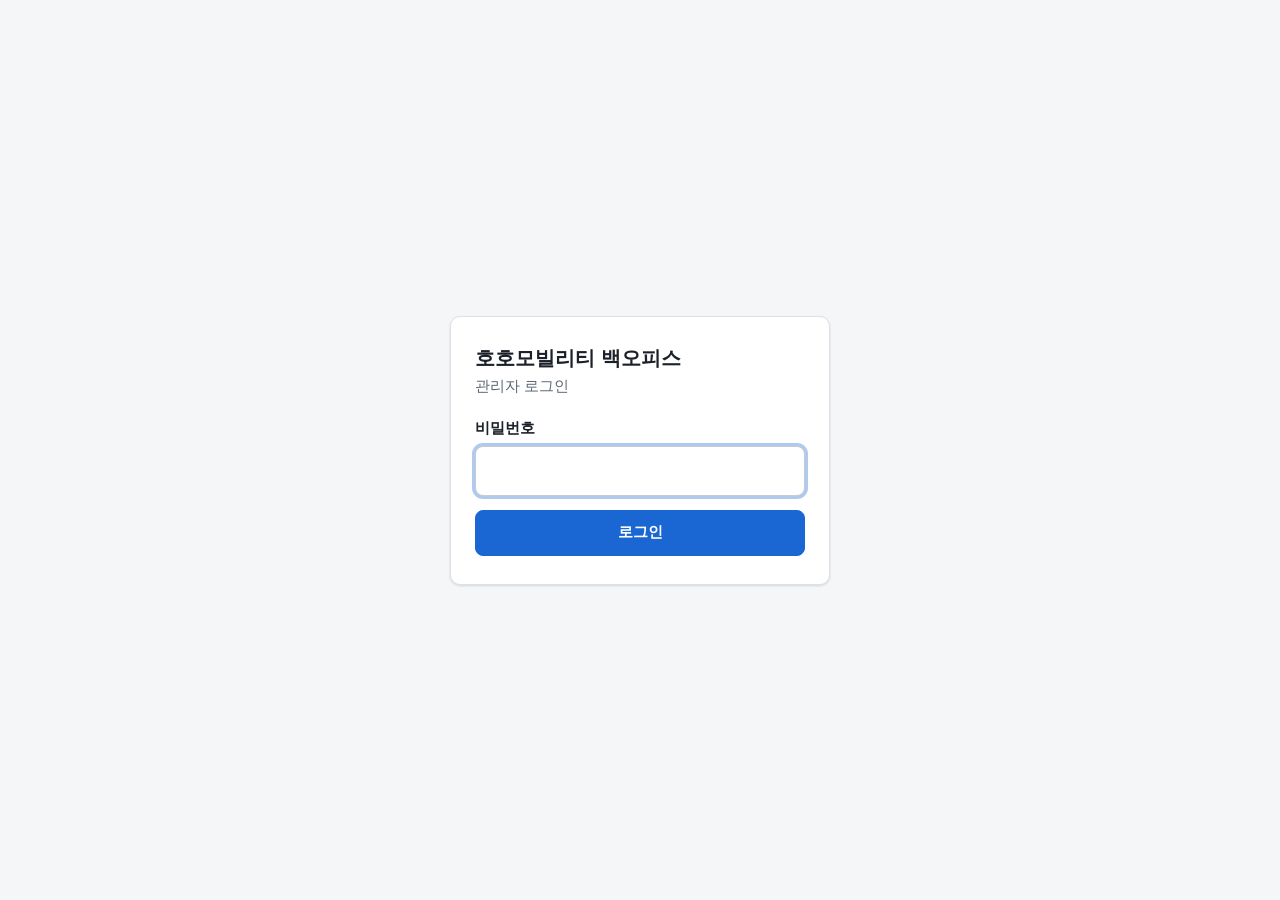
<file: index.html>
<!DOCTYPE html>
<html lang="ko">
<head>
  <meta charset="utf-8">
  <meta name="viewport" content="width=device-width, initial-scale=1">
  <meta name="robots" content="noindex">
  <meta name="referrer" content="no-referrer">
  <meta http-equiv="Content-Security-Policy" content="default-src 'self'; script-src 'self'; style-src 'self'; img-src 'self' data:; font-src 'self'; connect-src https://script.google.com https://script.googleusercontent.com; object-src 'none'; base-uri 'none'; form-action 'none'">
  <title>로그인</title>
  <link rel="icon" href="data:,">
  <link rel="stylesheet" href="assets/css/app.css?v=202610271554">
  <!-- #k= 자동로그인 키를 가장 먼저 읽고 주소에서 지운다 -->
  <script src="assets/js/auth.js?v=202610271554"></script>
</head>
<body>
  <main class="login-wrap">
    <section class="card login-card" aria-labelledby="appName">
      <h1 class="login-title" id="appName">호호모빌리티 백오피스</h1>
      <p class="muted">관리자 로그인</p>
      <form id="loginForm" novalidate>
        <label for="pw">비밀번호</label>
        <input id="pw" type="password" class="input" autocomplete="current-password" maxlength="200">
        <button type="submit" class="btn btn-primary btn-block" id="loginBtn">로그인</button>
      </form>
      <p id="loginMsg" class="msg msg-error" role="alert" hidden></p>
      <p id="mockHint" class="muted small" hidden>목업 모드예요 (가짜 데이터). 비밀번호: mockadmin</p>
    </section>
  </main>
  <script src="assets/js/config.js?v=202610271554"></script>
  <script src="assets/js/format-core.js?v=202610271554"></script>
  <script src="assets/js/schema-defaults.js?v=202610271554"></script>
  <script src="assets/js/mock-data.js?v=202610271554"></script>
  <script src="assets/js/api.js?v=202610271554"></script>
  <script src="assets/js/ui.js?v=202610271554"></script>
  <script src="assets/js/login.js?v=202610271554"></script>
</body>
</html>
</file>
<file: assets/css/app.css>
/* 호호모빌리티 백오피스 — github.io 관리자 화면 */
:root {
  --bg: #f5f6f8;
  --surface: #ffffff;
  --surface-2: #f1f3f6;
  --text: #1c2129;
  --muted: #5c6773;
  --line: #dde1e6;
  --line-strong: #c5cbd3;
  --primary: #1a66d2;
  --primary-hover: #1452aa;
  --primary-soft: #e8f0fc;
  --ok: #137333;
  --ok-soft: #e6f4ea;
  --bad: #c5221f;
  --bad-soft: #fdecea;
  --warn: #8a5a00;
  --warn-soft: #fff4d6;
  --gray-soft: #eceff3;
  --focus: 0 0 0 3px rgba(26, 102, 210, 0.35);
  --radius: 10px;
  --shadow: 0 1px 2px rgba(16, 24, 40, 0.06), 0 1px 3px rgba(16, 24, 40, 0.08);
  /* 차트 — 1·2번은 흰 배경에서 색각 검증 통과 (CVD ΔE 24.7, 정상 ΔE 33.6, 대비 3:1 이상) */
  --c1: #2a78d6;
  --c2: #eb6834;
  --c-grid: #e6e9ee;
  --c-axis: #6b7580;
}

* { box-sizing: border-box; }
html, body { margin: 0; padding: 0; }
body {
  background: var(--bg);
  color: var(--text);
  font: 15px/1.5 -apple-system, BlinkMacSystemFont, "Apple SD Gothic Neo", "Malgun Gothic", "Noto Sans KR", "Segoe UI", sans-serif;
  -webkit-text-size-adjust: 100%;
}
[hidden] { display: none !important; }
h1, h2, h3 { margin: 0; line-height: 1.3; }
a { color: var(--primary); }
button, input, select, textarea { font: inherit; color: inherit; }
:focus-visible { outline: none; box-shadow: var(--focus); border-radius: 6px; }
.muted { color: var(--muted); }
.small { font-size: 13px; }
.offscreen { position: fixed; left: -9999px; top: -9999px; opacity: 0; }

/* ---------------------------------------------------------------- 상단 바 */
.topbar { background: var(--surface); border-bottom: 1px solid var(--line); position: sticky; top: 0; z-index: 10; }
.topbar-inner { max-width: 1400px; margin: 0 auto; padding: 0 16px; min-height: 56px; display: flex; align-items: center; gap: 16px; flex-wrap: wrap; }
.brand { font-weight: 800; color: var(--text); text-decoration: none; font-size: 16px; white-space: nowrap; }
.nav { display: flex; gap: 4px; flex: 1; flex-wrap: wrap; }
.nav-link { color: var(--muted); text-decoration: none; padding: 8px 12px; border-radius: 8px; font-weight: 600; white-space: nowrap; }
.nav-link:hover { background: var(--surface-2); color: var(--text); }
.nav-link.is-active { background: var(--primary-soft); color: var(--primary); }
.nav-ext { color: var(--primary); }
.topbar-user { display: flex; align-items: center; gap: 8px; margin-left: auto; }
.user-name { color: var(--muted); font-size: 14px; }
.badge-mock { background: var(--warn-soft); color: var(--warn); }

/* ---------------------------------------------------------------- 기본 요소 */
.container { max-width: 1400px; margin: 0 auto; padding: 20px 16px 48px; }
.page-head { display: flex; flex-wrap: wrap; align-items: baseline; gap: 4px 16px; margin-bottom: 16px; }
.page-head h1 { font-size: 22px; }
.page-head p { margin: 0; }
.card { background: var(--surface); border: 1px solid var(--line); border-radius: var(--radius); box-shadow: var(--shadow); }

.btn { display: inline-flex; align-items: center; justify-content: center; gap: 6px; border: 1px solid var(--line-strong); background: var(--surface); border-radius: 8px; padding: 8px 14px; min-height: 40px; cursor: pointer; font-weight: 600; text-decoration: none; color: var(--text); }
.btn:hover:not(:disabled) { background: var(--surface-2); }
.btn:disabled { opacity: 0.5; cursor: not-allowed; }
.btn-primary { background: var(--primary); border-color: var(--primary); color: #fff; }
.btn-primary:hover:not(:disabled) { background: var(--primary-hover); }
.btn-ghost { background: transparent; border-color: var(--line); }
.btn-sm { min-height: 32px; padding: 4px 10px; font-size: 13px; }
.btn-block { width: 100%; }

.input { border: 1px solid var(--line-strong); border-radius: 8px; padding: 8px 10px; min-height: 40px; background: var(--surface); width: 100%; }
select.input { width: auto; }

.badge { display: inline-block; padding: 2px 8px; border-radius: 999px; font-size: 12px; font-weight: 700; background: var(--gray-soft); color: var(--muted); white-space: nowrap; }
.badge-접수 { background: var(--primary-soft); color: var(--primary); }
.badge-배차완료 { background: var(--ok-soft); color: var(--ok); }
.badge-운행완료 { background: var(--gray-soft); color: var(--muted); }
.badge-취소 { background: var(--bad-soft); color: var(--bad); }
.badge-도착 { background: #e7f0ff; color: #1f4f9e; }
.badge-출발 { background: #fff0e3; color: #9a4a10; }

.msg { margin: 12px 0 0; font-size: 14px; }
.msg-error { color: var(--bad); }
.notice { background: var(--primary-soft); color: #23497e; border-radius: 8px; padding: 10px 14px; font-size: 14px; margin-bottom: 16px; }

/* 로딩·오류 */
.state { padding: 40px 16px; text-align: center; color: var(--muted); }
.state-error { color: var(--bad); }
.state-error p { margin: 0 0 12px; }
.state-loading { display: flex; align-items: center; justify-content: center; gap: 10px; }
.spinner { width: 18px; height: 18px; border: 3px solid var(--line); border-top-color: var(--primary); border-radius: 50%; animation: spin 0.8s linear infinite; }
@keyframes spin { to { transform: rotate(360deg); } }
@media (prefers-reduced-motion: reduce) { .spinner { animation-duration: 3s; } }
.spinner-sm { width: 12px; height: 12px; border-width: 2px; flex: none; }

/* 전에 본 결과를 먼저 보여 줄 때: 흐리게 + '최신 값 확인 중' 표시 */
.fresh { display: inline-flex; align-items: center; gap: 6px; padding: 3px 10px; border-radius: 999px; background: var(--primary-soft); color: #23497e; font-size: 12px; font-weight: 600; }
.fresh.is-failed { background: var(--warn-soft); color: var(--warn); }
.fresh .btn-sm { min-height: 26px; padding: 2px 8px; font-size: 12px; }
.table-box, .cards { transition: opacity .15s; }
.table-box.is-stale, .cards.is-stale { opacity: 0.5; pointer-events: none; }

.toast { position: fixed; left: 50%; bottom: 24px; transform: translate(-50%, 20px); background: #1c2129; color: #fff; padding: 10px 16px; border-radius: 8px; font-size: 14px; opacity: 0; pointer-events: none; transition: opacity .2s, transform .2s; z-index: 50; max-width: calc(100% - 32px); }
.toast.is-on { opacity: 1; transform: translate(-50%, 0); }

/* ---------------------------------------------------------------- 로그인 */
.login-wrap { min-height: 100vh; display: flex; align-items: center; justify-content: center; padding: 24px 16px; }
.login-card { width: 100%; max-width: 380px; padding: 28px 24px; }
.login-title { font-size: 20px; margin-bottom: 4px; }
.login-card p { margin: 0 0 20px; }
.login-card label { display: block; font-weight: 600; margin-bottom: 6px; }
.login-card .input { font-size: 16px; padding: 12px; margin-bottom: 14px; }
.login-card .btn { min-height: 46px; }
.login-card #mockHint { margin: 14px 0 0; }

/* ---------------------------------------------------------------- 필터 */
.filters { display: flex; flex-wrap: wrap; align-items: flex-end; gap: 12px; background: var(--surface); border: 1px solid var(--line); border-radius: var(--radius); padding: 14px; margin-bottom: 14px; }
.filter { display: flex; flex-direction: column; gap: 4px; min-width: 0; }
.filter-q { flex: 1 1 220px; }
.filter-label { font-size: 12px; font-weight: 700; color: var(--muted); }
.range { display: flex; align-items: center; gap: 6px; }
.range .input { width: 150px; }
.filter-actions { flex-direction: row; gap: 8px; margin-left: auto; }
.ms { position: relative; }
.ms-summary { list-style: none; cursor: pointer; border: 1px solid var(--line-strong); border-radius: 8px; padding: 8px 32px 8px 10px; min-height: 40px; min-width: 130px; background: var(--surface); white-space: nowrap; max-width: 220px; overflow: hidden; text-overflow: ellipsis; position: relative; }
.ms-summary::-webkit-details-marker { display: none; }
.ms-summary::after { content: '▾'; position: absolute; right: 10px; top: 50%; transform: translateY(-50%); color: var(--muted); }
.ms-panel { position: absolute; top: calc(100% + 4px); left: 0; z-index: 20; background: var(--surface); border: 1px solid var(--line); border-radius: 8px; box-shadow: 0 8px 24px rgba(16, 24, 40, 0.14); padding: 6px; min-width: 180px; max-height: 280px; overflow-y: auto; }
.ms-option { display: flex; align-items: center; gap: 8px; padding: 6px 8px; border-radius: 6px; cursor: pointer; white-space: nowrap; }
.ms-option:hover { background: var(--surface-2); }

/* ---------------------------------------------------------------- 표 (P1) */
.result-bar { display: flex; align-items: center; justify-content: space-between; gap: 12px; margin: 4px 2px 10px; color: var(--muted); font-size: 14px; }
.result-info { display: inline-flex; align-items: center; flex-wrap: wrap; gap: 8px 10px; }
.table-box { background: var(--surface); border: 1px solid var(--line); border-radius: var(--radius); overflow: auto; max-height: calc(100vh - 290px); min-height: 200px; }
table.data { width: 100%; border-collapse: separate; border-spacing: 0; font-size: 14px; }
table.data th, table.data td { padding: 9px 12px; border-bottom: 1px solid var(--line); text-align: left; vertical-align: top; }
table.data thead th { position: sticky; top: 0; background: var(--surface-2); z-index: 1; white-space: nowrap; padding: 0; }
.sort-btn { all: unset; display: flex; align-items: center; gap: 4px; padding: 9px 12px; cursor: pointer; font-weight: 700; width: 100%; box-sizing: border-box; }
.sort-btn:focus-visible { box-shadow: inset var(--focus); }
.sort-ind { color: var(--muted); font-size: 11px; min-width: 10px; }
table.data tbody tr { cursor: pointer; }
table.data tbody tr:hover td { background: #f8fafc; }
table.data tbody tr:focus-visible { outline: none; }
table.data tbody tr:focus-visible td { background: var(--primary-soft); }
table.data td { white-space: nowrap; }
table.data td.num { text-align: right; font-variant-numeric: tabular-nums; white-space: nowrap; }
table.data td.nowrap { white-space: nowrap; }
table.data td.clip { max-width: 260px; overflow: hidden; text-overflow: ellipsis; white-space: nowrap; }
table.data td .sub { display: block; color: var(--muted); font-size: 12px; }
table.data td.id { color: var(--muted); font-size: 12px; white-space: nowrap; }
.empty-row td { text-align: center; color: var(--muted); padding: 40px; cursor: default; }
.pager { display: flex; align-items: center; justify-content: center; gap: 12px; margin-top: 14px; }

/* ---------------------------------------------------------------- 대화상자 */
.dialog { border: none; border-radius: 12px; padding: 0; width: min(640px, calc(100% - 24px)); max-height: calc(100vh - 48px); box-shadow: 0 20px 60px rgba(16, 24, 40, 0.3); color: var(--text); }
.dialog::backdrop { background: rgba(15, 20, 25, 0.45); }
.dialog-head { display: flex; justify-content: space-between; align-items: center; gap: 12px; padding: 16px 20px; border-bottom: 1px solid var(--line); }
.dialog-head h2 { font-size: 18px; }
.dialog-body { padding: 16px 20px; overflow-y: auto; max-height: calc(100vh - 200px); }
.dialog-foot { padding: 12px 20px; border-top: 1px solid var(--line); display: flex; justify-content: flex-end; gap: 8px; align-items: center; }
.dialog-foot .muted { margin-right: auto; font-size: 13px; }
.detail-list { display: grid; grid-template-columns: max-content 1fr; gap: 10px 20px; margin: 0; }
.detail-list dt { color: var(--muted); font-weight: 600; }
.detail-list dd { margin: 0; font-size: 17px; white-space: pre-wrap; word-break: break-word; }
.copy-area { width: 100%; min-height: 200px; margin-top: 8px; font-family: ui-monospace, Consolas, monospace; font-size: 13px; }

/* ---------------------------------------------------------------- 메시지 (P3) */
.msg-toolbar { display: flex; flex-wrap: wrap; align-items: center; gap: 10px 14px; background: var(--surface); border: 1px solid var(--line); border-radius: var(--radius); padding: 12px 14px; margin-bottom: 14px; }
.msg-toolbar label { font-weight: 600; }
.check-all { display: inline-flex; align-items: center; gap: 6px; font-weight: 600; }
.msg-toolbar .spacer { flex: 1; }
.cards { display: grid; grid-template-columns: 1fr; gap: 14px; }
@media (min-width: 1000px) { .cards { grid-template-columns: 1fr 1fr; } }
.mcard { background: var(--surface); border: 1px solid var(--line); border-radius: var(--radius); box-shadow: var(--shadow); display: flex; flex-direction: column; }
.mcard.is-selected { border-color: var(--primary); box-shadow: 0 0 0 2px var(--primary-soft); }
.mcard-head { display: flex; align-items: center; gap: 10px; padding: 12px 14px; border-bottom: 1px solid var(--line); flex-wrap: wrap; }
.mcard-head input[type=checkbox] { width: 20px; height: 20px; }
.mcard-when { font-weight: 700; }
.mcard-id { margin-left: auto; color: var(--muted); font-size: 12px; }
.mcard-sum { display: grid; grid-template-columns: max-content 1fr; gap: 4px 12px; padding: 12px 14px; margin: 0; font-size: 14px; }
.mcard-sum dt { color: var(--muted); }
.mcard-sum dd { margin: 0; white-space: pre-wrap; word-break: break-word; }
.mcard-msg { margin: 0 14px; padding: 12px; background: var(--surface-2); border-radius: 8px; font: 14px/1.6 inherit; white-space: pre-wrap; word-break: break-word; font-family: inherit; }
.mcard-warn { margin: 10px 14px 0; padding: 8px 12px 8px 28px; background: var(--warn-soft); color: var(--warn); border-radius: 8px; font-size: 13px; }
.mcard-foot { display: flex; justify-content: flex-end; padding: 12px 14px; }

/* ---------------------------------------------------------------- 대시보드 (P4) */
.dash-controls { display: flex; flex-wrap: wrap; align-items: flex-end; gap: 12px; background: var(--surface); border: 1px solid var(--line); border-radius: var(--radius); padding: 14px; margin-bottom: 14px; }
.seg { display: inline-flex; border: 1px solid var(--line-strong); border-radius: 8px; overflow: hidden; flex-wrap: wrap; }
.seg button { border: none; background: var(--surface); padding: 8px 12px; min-height: 40px; cursor: pointer; font-weight: 600; color: var(--muted); }
.seg button + button { border-left: 1px solid var(--line); }
.seg button[aria-pressed="true"] { background: var(--primary-soft); color: var(--primary); }
.period-row { display: flex; align-items: center; flex-wrap: wrap; gap: 6px 10px; margin: 0 0 12px 2px; }
.period-note { color: var(--muted); font-size: 13px; margin: 0; }
.kpis { display: grid; grid-template-columns: repeat(4, minmax(0, 1fr)); gap: 12px; margin-bottom: 14px; }
@media (max-width: 960px) { .kpis { grid-template-columns: repeat(2, minmax(0, 1fr)); } }
.kpi-value.is-pair { font-size: 20px; padding: 3px 0; }
.kpi { background: var(--surface); border: 1px solid var(--line); border-radius: var(--radius); padding: 14px 16px; }
.kpi-label { color: var(--muted); font-size: 13px; font-weight: 600; }
.kpi-value { font-size: 26px; font-weight: 700; margin: 4px 0 2px; letter-spacing: -0.01em; }
.kpi-value .unit { font-size: 15px; font-weight: 700; margin-left: 2px; color: var(--muted); }
.kpi-delta { font-size: 13px; color: var(--muted); font-variant-numeric: tabular-nums; }
.kpi-delta .up { color: var(--ok); font-weight: 700; }
.kpi-delta .down { color: var(--bad); font-weight: 700; }
.charts { display: grid; grid-template-columns: 1fr; gap: 14px; }
@media (min-width: 1100px) { .charts { grid-template-columns: 1fr 1fr; } }
.chart-card { background: var(--surface); border: 1px solid var(--line); border-radius: var(--radius); padding: 14px 16px; min-width: 0; }
.chart-card h2 { font-size: 15px; margin-bottom: 2px; }
.chart-card .chart-sub { color: var(--muted); font-size: 12px; margin: 0 0 8px; }
.chart-box { position: relative; min-height: 120px; }
.chart { width: 100%; display: block; overflow: visible; }
.chart text { font-size: 11px; fill: var(--c-axis); font-family: inherit; }
.chart text.tick { font-variant-numeric: tabular-nums; }
.chart text.label { fill: var(--text); font-size: 12px; }
.chart text.val { fill: var(--text); font-weight: 600; font-size: 12px; }
.chart .grid { stroke: var(--c-grid); stroke-width: 1; }
.chart .axis { stroke: var(--line-strong); stroke-width: 1; }
.chart .s1 { fill: var(--c1); }
.chart .s2 { fill: var(--c2); }
.chart .line { fill: none; stroke: var(--c1); stroke-width: 2; stroke-linejoin: round; stroke-linecap: round; }
.chart .dot { fill: var(--c1); }
.chart .dot-ring { fill: var(--surface); }
.chart .cross { stroke: var(--line-strong); stroke-width: 1; }
.chart .hit { fill: transparent; cursor: default; }
.chart .hit:focus { outline: none; }
.chart .hit:focus-visible { fill: rgba(26, 102, 210, 0.08); stroke: var(--primary); stroke-width: 1; }
.chart .hit:hover { fill: rgba(28, 33, 41, 0.04); }
.legend { display: flex; gap: 14px; font-size: 12px; color: var(--muted); margin: 2px 0 6px; }
.legend i { display: inline-block; width: 10px; height: 10px; border-radius: 2px; margin-right: 5px; vertical-align: -1px; }
.legend .k1 { background: var(--c1); }
.legend .k2 { background: var(--c2); }
.chart-empty { color: var(--muted); font-size: 14px; padding: 40px 0; text-align: center; margin: 0; }
.multiples { display: grid; grid-template-columns: 1fr; gap: 12px; }
@media (min-width: 560px) { .multiples { grid-template-columns: 1fr 1fr; } }
.multiples h3 { font-size: 13px; color: var(--muted); margin: 0 0 4px; }
.chart-tip { position: fixed; z-index: 60; pointer-events: none; background: var(--surface); border: 1px solid var(--line); border-radius: 8px; box-shadow: 0 6px 20px rgba(16, 24, 40, 0.16); padding: 8px 10px; font-size: 13px; opacity: 0; transition: opacity .1s; min-width: 120px; }
.chart-tip.is-on { opacity: 1; }
.chart-tip-title { color: var(--muted); font-size: 12px; margin-bottom: 4px; }
.chart-tip-row { display: flex; align-items: center; gap: 6px; }
.chart-tip-row strong { font-variant-numeric: tabular-nums; }
.chart-tip-name { color: var(--muted); }
.chart-tip-key { display: inline-block; width: 12px; height: 2px; border-radius: 1px; }
.chart-tip-key.k-line, .chart-tip-key.k-s1 { background: var(--c1); }
.chart-tip-key.k-s2 { background: var(--c2); }
.table-view { margin-top: 8px; font-size: 13px; }
.table-view summary { cursor: pointer; color: var(--muted); font-weight: 600; padding: 4px 0; width: max-content; }
.table-view-body { max-height: 260px; overflow: auto; border: 1px solid var(--line); border-radius: 8px; margin-top: 6px; }
table.data-compact { font-size: 13px; }
table.data-compact th, table.data-compact td { padding: 5px 10px; }
table.data-compact thead th { padding: 6px 10px; }
table.data-compact tbody tr { cursor: default; }
table.data-compact .num { text-align: right; font-variant-numeric: tabular-nums; }
table.data-compact tbody th { font-weight: 500; text-align: left; }
.dash-body { transition: opacity .15s; }
.dash-body.is-stale { opacity: 0.5; pointer-events: none; }

@media (max-width: 640px) {
  .page-head h1 { font-size: 19px; }
  .filter-actions { margin-left: 0; }
  .range .input { width: 130px; }
  .topbar-inner { gap: 8px; padding: 8px 12px; }
  .nav { order: 3; flex-basis: 100%; overflow-x: auto; flex-wrap: nowrap; }
  .kpi-value { font-size: 22px; }
}
</file>
